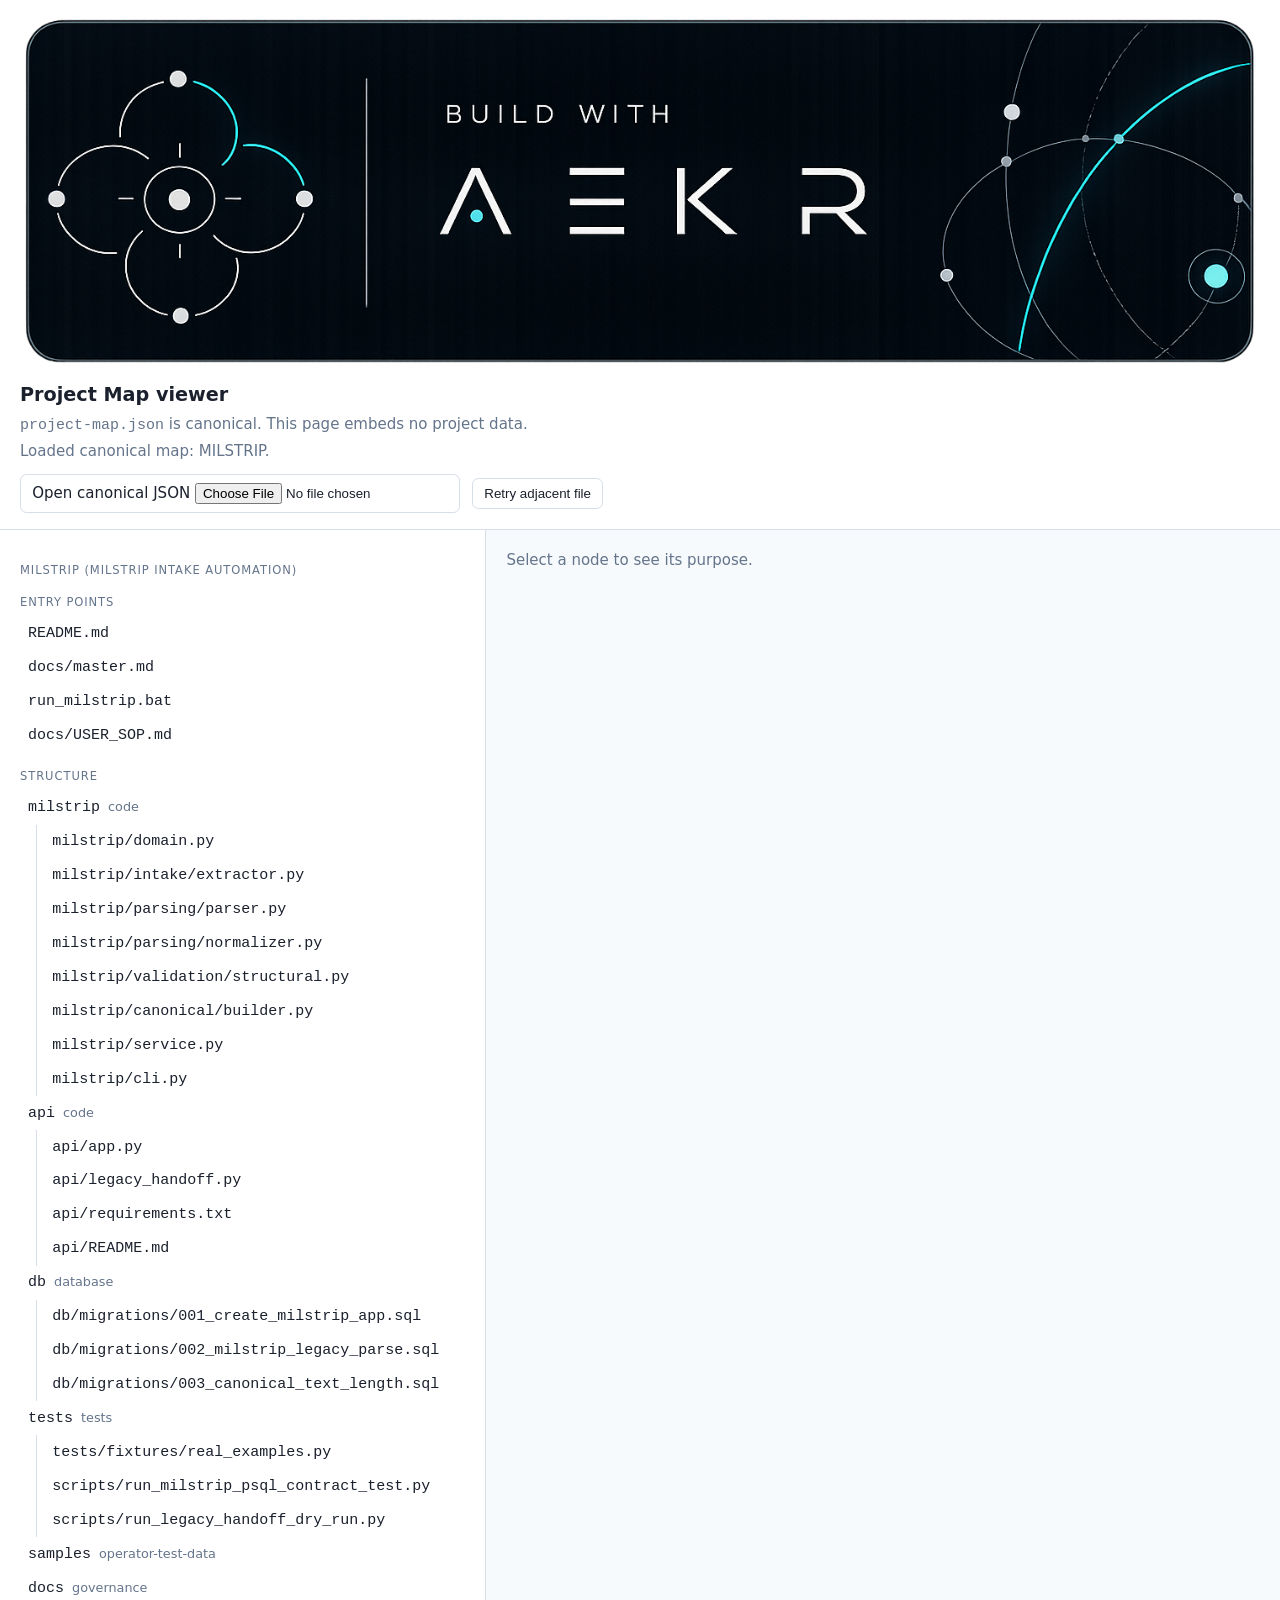
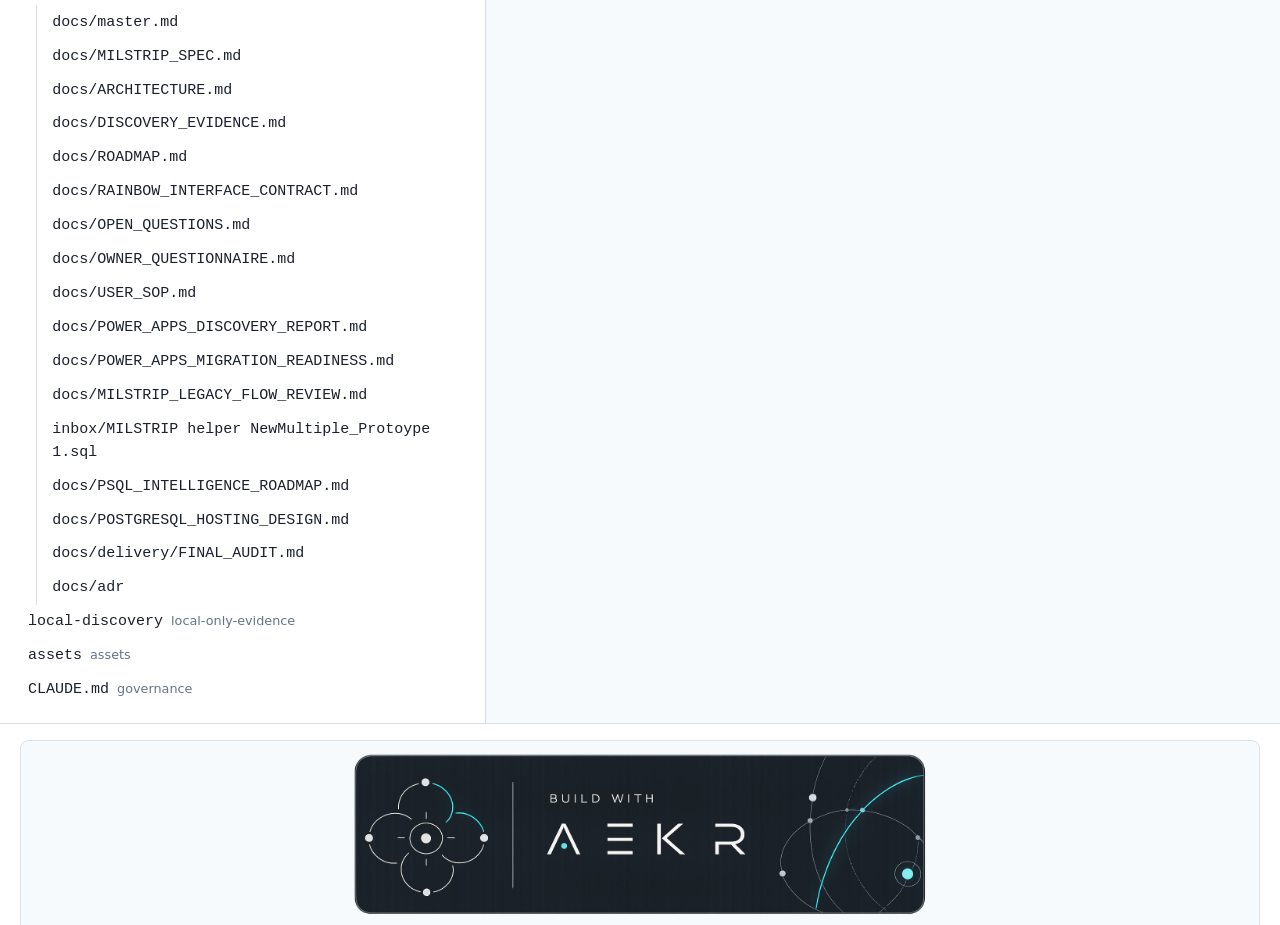
<file: PROJECT_MAP.html>
<!doctype html>
<html lang="en">
<head>
<meta charset="utf-8">
<meta name="viewport" content="width=device-width,initial-scale=1">
<title>Project Map viewer</title>
<style>
:root{color-scheme:light dark;--bg:#f7fafc;--panel:#fff;--text:#1a202c;--muted:#64748b;--line:#d7dee8;--accent:#2563eb}
@media(prefers-color-scheme:dark){:root{--bg:#111827;--panel:#1f2937;--text:#f3f4f6;--muted:#9ca3af;--line:#374151;--accent:#60a5fa}}
*{box-sizing:border-box}body{margin:0;font:15px/1.45 system-ui,sans-serif;background:var(--bg);color:var(--text)}
header{padding:1rem 1.25rem;border-bottom:1px solid var(--line);background:var(--panel)}
h1{font-size:1.2rem;margin:0 0 .3rem}p{margin:.25rem 0;color:var(--muted)}
.controls{margin-top:.75rem;display:flex;gap:.75rem;align-items:center;flex-wrap:wrap}
button,.picker{border:1px solid var(--line);border-radius:.4rem;padding:.45rem .7rem;background:var(--panel);color:var(--text);cursor:pointer}
input[type=file]{max-width:24rem}.layout{display:grid;grid-template-columns:minmax(18rem,38%) 1fr;min-height:calc(100vh - 8rem)}
#tree,#detail{padding:1rem 1.25rem}#tree{border-right:1px solid var(--line);background:var(--panel)}
.section{font-size:.72rem;text-transform:uppercase;letter-spacing:.08em;color:var(--muted);margin:1rem 0 .35rem}
.node{padding:.35rem .5rem;border-radius:.35rem;cursor:pointer}.node:hover,.node.selected{background:color-mix(in srgb,var(--accent) 16%,transparent)}
.children{margin-left:1rem;border-left:1px solid var(--line);padding-left:.45rem}.path{font-family:ui-monospace,monospace}.type{margin-left:.5rem;color:var(--muted);font-size:.8rem}
#detail h2{font-family:ui-monospace,monospace;font-size:1.05rem}.meta{color:var(--muted)}a{color:var(--accent)}
.error{color:#dc2626}.hidden{display:none}
.banner{max-width:100%;height:auto;display:block;margin-bottom:.75rem;border-radius:.5rem}
.aekr-footer{display:grid;justify-items:center;padding:1rem 1.25rem 1.25rem;border-top:1px solid var(--line);background:var(--panel)}
.aekr-footer button{display:grid;justify-items:center;gap:.45rem;border:1px solid var(--line);border-radius:.5rem;background:var(--bg);color:inherit;padding:.75rem 1rem;font:inherit;cursor:default;opacity:.9;text-align:center}
.aekr-footer img{display:block;width:min(100%,36rem);height:auto}
.aekr-footer p{font-size:.8rem;color:var(--muted);margin:0}
@media(max-width:760px){.layout{grid-template-columns:1fr}#tree{border-right:0;border-bottom:1px solid var(--line)}}
</style>
</head>
<body>
<header>
  <img class="banner" src="assets/aekr-banner.png" alt="AEKR banner">
  <h1>Project Map viewer</h1>
  <p><code>project-map.json</code> is canonical. This page embeds no project data.</p>
  <p id="status">Trying to load <code>project-map.json</code>…</p>
  <div class="controls">
    <label class="picker">Open canonical JSON <input id="file" type="file" accept="application/json,.json"></label>
    <button id="retry" type="button">Retry adjacent file</button>
  </div>
</header>
<main class="layout">
  <section id="tree" aria-label="Project structure"></section>
  <section id="detail"><p>Select a node to see its purpose.</p></section>
</main>
<footer class="aekr-footer">
  <button type="button" disabled aria-disabled="true" aria-label="Build with AEKR — decorative, no action" title="Build with AEKR">
    <img src="assets/aekr-banner.png" alt="Build with AEKR">
    <p>Built with the AI Engineering Knowledge Repo (AEKR) workflow.</p>
  </button>
</footer>
<script>
"use strict";
const tree=document.getElementById("tree"),detail=document.getElementById("detail"),statusEl=document.getElementById("status");

function setStatus(message,isError=false){statusEl.textContent=message;statusEl.className=isError?"error":"";}
function addText(parent,tag,text,className){const el=document.createElement(tag);if(className)el.className=className;el.textContent=text;parent.appendChild(el);return el;}
function showDetail(node){detail.replaceChildren();addText(detail,"h2",node.path||"Unnamed node");addText(detail,"p",node.purpose||"No purpose recorded.");if(node.type)addText(detail,"p",`Type: ${node.type}`,"meta");if(node.note)addText(detail,"p",node.note,"meta");if(node.statusLink){const p=document.createElement("p"),a=document.createElement("a");a.href=node.statusLink;a.textContent="Open current status";a.target="_blank";a.rel="noopener";p.appendChild(a);detail.appendChild(p);}if(node.path&&/\.[A-Za-z0-9]+$/.test(node.path)){const p=document.createElement("p"),a=document.createElement("a");a.href=node.path;a.textContent=`Open ${node.path}`;a.target="_blank";a.rel="noopener";p.appendChild(a);detail.appendChild(p);}}
function renderNode(node,parent){const row=document.createElement("div");row.className="node";addText(row,"span",node.path||"Unnamed","path");if(node.type)addText(row,"span",node.type,"type");row.addEventListener("click",event=>{event.stopPropagation();document.querySelectorAll(".node.selected").forEach(el=>el.classList.remove("selected"));row.classList.add("selected");showDetail(node);});parent.appendChild(row);if(Array.isArray(node.children)&&node.children.length){const children=document.createElement("div");children.className="children";node.children.forEach(child=>renderNode(child,children));parent.appendChild(children);}}
function renderMap(map){if(!map||typeof map!=="object"||!map.repo||!Array.isArray(map.entryPoints)||!Array.isArray(map.topLevelSections))throw new Error("Expected repo, entryPoints, and topLevelSections in project-map.json");tree.replaceChildren();const name=map.repo.alias?`${map.repo.name} (${map.repo.alias})`:map.repo.name;addText(tree,"div",name||"Project","section");addText(tree,"div","Entry points","section");map.entryPoints.forEach(node=>renderNode(node,tree));addText(tree,"div","Structure","section");map.topLevelSections.forEach(node=>renderNode(node,tree));setStatus(`Loaded canonical map: ${map.repo.name||"unnamed project"}.`);}
async function loadAdjacent(){try{const response=await fetch("./project-map.json",{cache:"no-store"});if(!response.ok)throw new Error(`HTTP ${response.status}`);renderMap(await response.json());}catch(error){setStatus("Automatic loading failed (common for file:// pages). Choose project-map.json above.",true);}}
document.getElementById("retry").addEventListener("click",loadAdjacent);
document.getElementById("file").addEventListener("change",event=>{const file=event.target.files[0];if(!file)return;const reader=new FileReader();reader.onload=()=>{try{renderMap(JSON.parse(reader.result));}catch(error){setStatus(`Invalid Project Map: ${error.message}`,true);}};reader.onerror=()=>setStatus("Could not read the selected file.",true);reader.readAsText(file);});
loadAdjacent();
</script>
</body>
</html>
</file>
